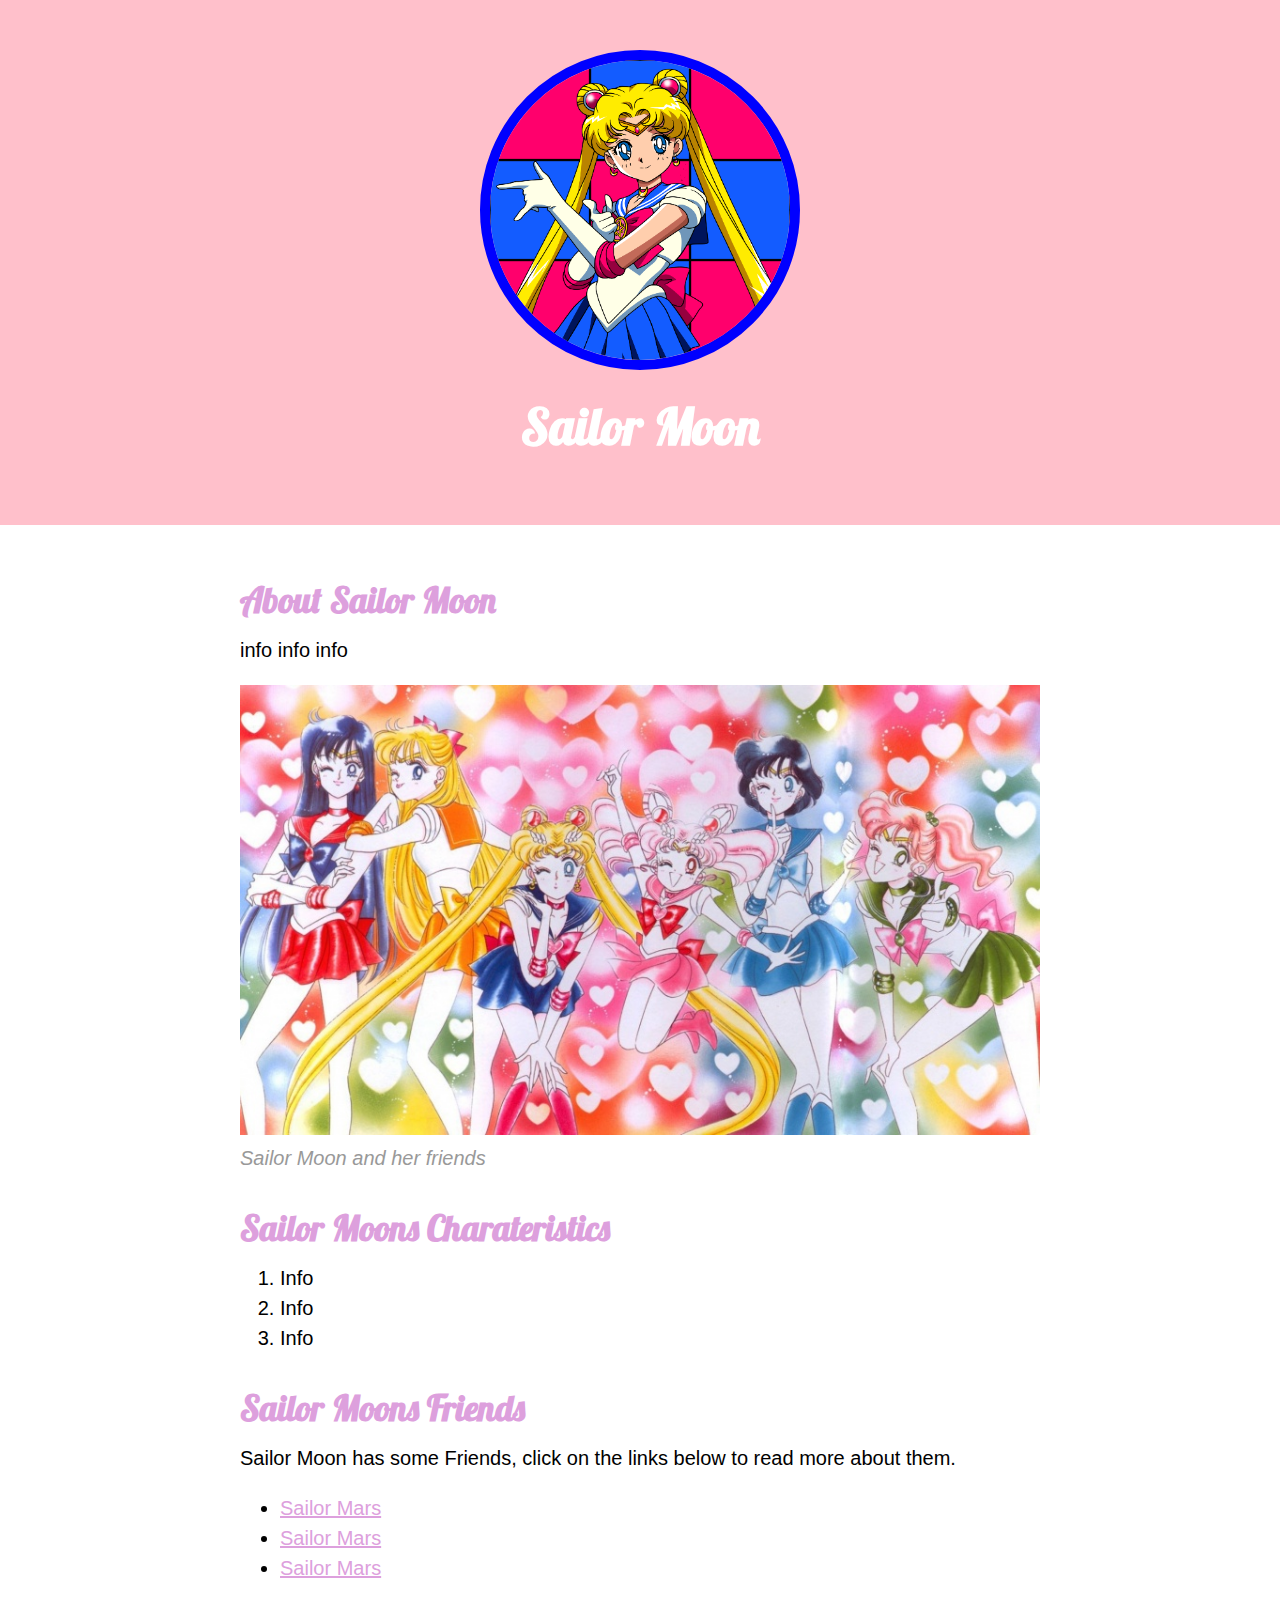
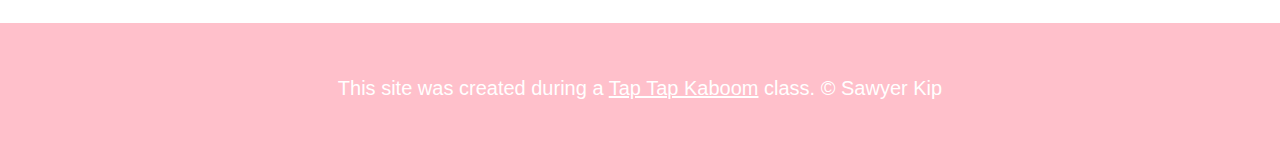
<file: index.html>
<!DOCTYPE html>
<html>
<head>
  <title>Sailor Moon</title>
  <link rel="icon" href="img/sailor-avatar.jpeg">
  <link href="https://fonts.googleapis.com/css2?family=Lobster&display=swap" rel="stylesheet">
  <link rel="stylesheet" type="text/css" href="css/sailor.css">
</head>
<body>
  <!-- header element -->
  <header>
    <img src="img/sailor-avatar.jpeg">
    <h1>Sailor Moon</h1>
  </header>

  <!-- main element -->

  <main>
      <h2>About Sailor Moon</h2>
      <p> info info info</p>
      <img src="img/sailormoonfriends.jpeg">
      <p class="caption">Sailor Moon and her friends</p>

      <!-- Characteristics -->
      <h2>Sailor Moons Charateristics</h2>
      <ol>
        <li>Info</li>
        <li>Info</li>
        <li>Info</li>
      </ol>
      <h2>Sailor Moons Friends</h2>
      <p>Sailor Moon has some Friends, click on the links below to read more about them.</p>
      <ul>
          <li><a target="_blank" href="https://en.wikipedia.org/wiki/Sailor_Mars">Sailor Mars</a></li>
          <li><a target="_blank" href="https://en.wikipedia.org/wiki/Sailor_Mars">Sailor Mars</a></li>
          <li><a target="_blank" href="https://en.wikipedia.org/wiki/Sailor_Mars">Sailor Mars</a></li>
      </ul>
  </main>

  <!-- Footer Element -->
  <footer>
    <p>This site was created during a <a target="_blank" href="https://taptapkaboom.com">Tap Tap Kaboom</a> class. &copy; Sawyer Kip</p>
  </footer>



</body>
</html>
</file>
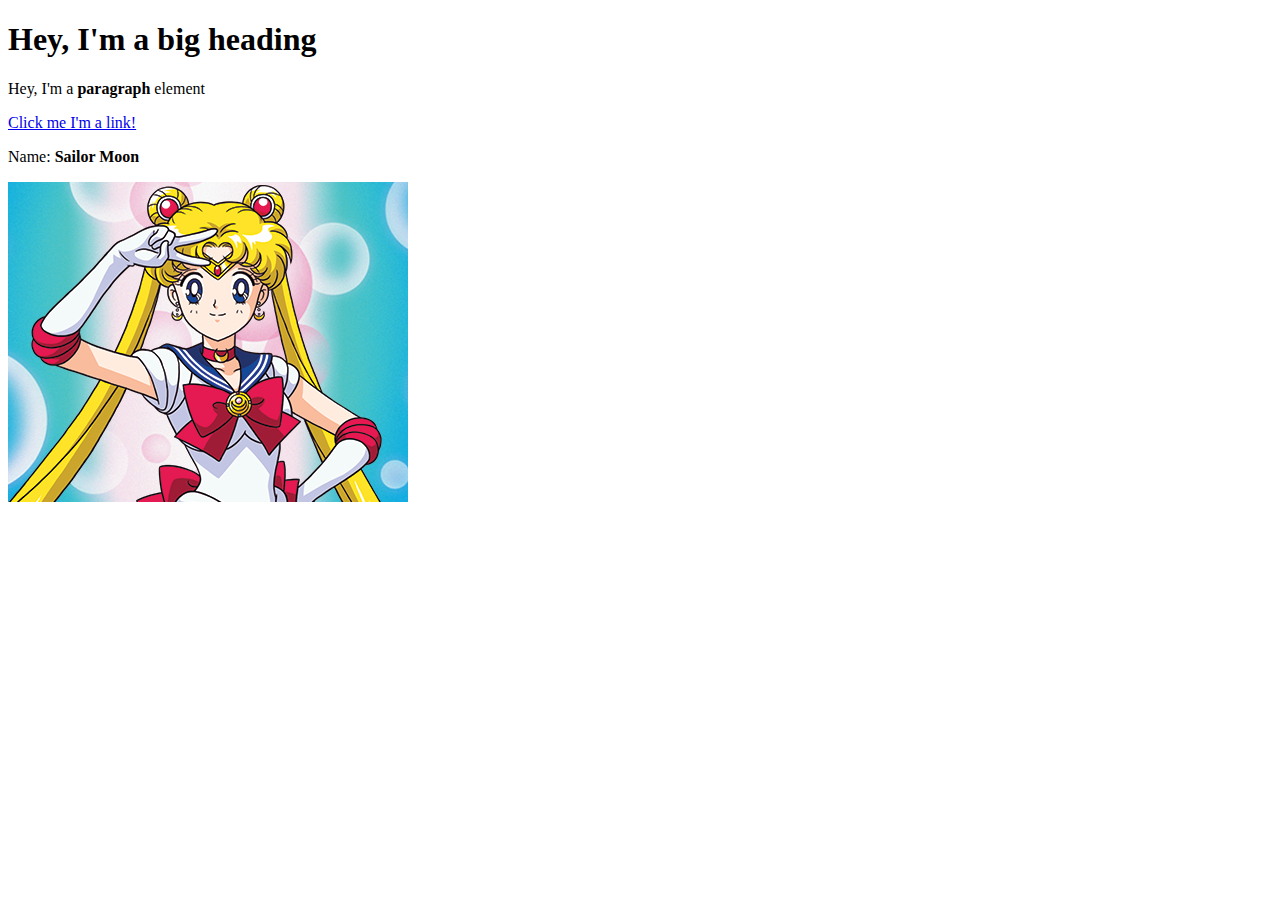
<file: anime.html>
<!DOCTYPE html>
<!DOCTYPE html>
<html>
<head>
  <title>Sailor Moon</title>
</head>
<body>
  <h1>Hey, I'm a big heading</h1>
  <p>Hey, I'm a <b>paragraph</b> element</p>
  <a href="https://google.com" target="_blank" title="Let's go to Google">Click me I'm a link!</a>
  <p>Name:
    <b>Sailor Moon</b>
  </p>
  <img src="sailormoon.img">
</body>
  </html>
</file>
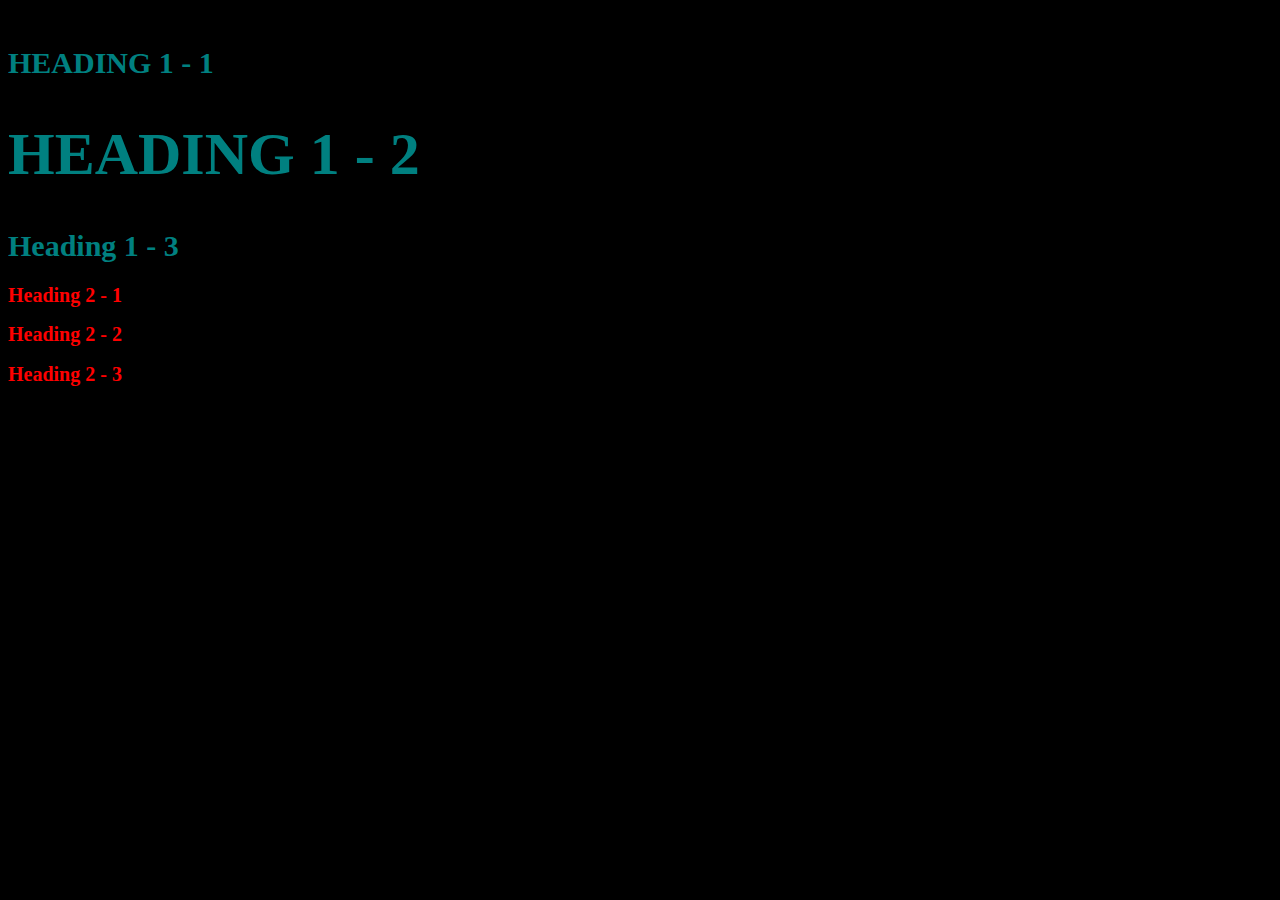
<file: style-test.html>
<!DOCTYPE html>
<!DOCTYPE html>
<html>
<head>
  <title>Style test</title>
<link rel="stylesheet" type="text/css" href="css/test.css">>
</head>
<body>
  <span>Span Element</span>
  <h1 class="uppercase"><span>Heading 1 - 1</h1></span>
  <h1 class="big uppercase">Heading 1 - 2</h1>
  <h1>Heading 1 - 3</h1>
  <h2>Heading 2 - 1</h1>
  <h2>Heading 2 - 2</h1>
  <h2>Heading 2 - 3</h1>

</body>
</html>
</file>
<file: css/sailor.css>
body{
  margin: 0;
  font-family: helvetica, arial, sans-serif;
  font-size: 20px;
  line-height: 30px;

}

/*WIP*/

header{
    background-color: pink;
    text-align: center;
    padding-top: 50px;
    padding-bottom: 50px;
}

h1, h2{
  font-family: 'Lobster', cursive;
}

header h1{
  color: white;
  font-size: 50px;
}

header img{
  border-radius: 170px;
  width: 300px;
  border: 10px solid blue;
}

main{
  max-width: 800px;
  margin: 0 auto;
  padding: 20px;
}

main img{
  max-width: 100%;
}

h2{
  font-size: 35px;
  color: #DDA0DD;
  margin: 40px 0 10px;
}

a{
  color: #DDA0DD;
}
a:hover{
  color: white;
  background-color: #8B008B;
}

footer{
    background-color: pink;
    text-align: center;
    color: white;
    padding: 50px
}

footer p{
  margin: 0;
}

footer a{
  color: white;
}

footer a:hover{
  opacity: .5;
  background-color: transparent;
}

p.caption{
  color: #999999;
  font-style: italic;
  margin-top: 0;
}
</file>
<file: css/test.css>
body{
  background-color: black;
}

h1{
font-size: 30px;
color: teal;
}

h2{
color: red;
font-size: 20px;
}

.big{
font-size: 60px;
}

.uppercase{
text-transform: uppercase;
}

h1span{
color: violet;
}
</file>
